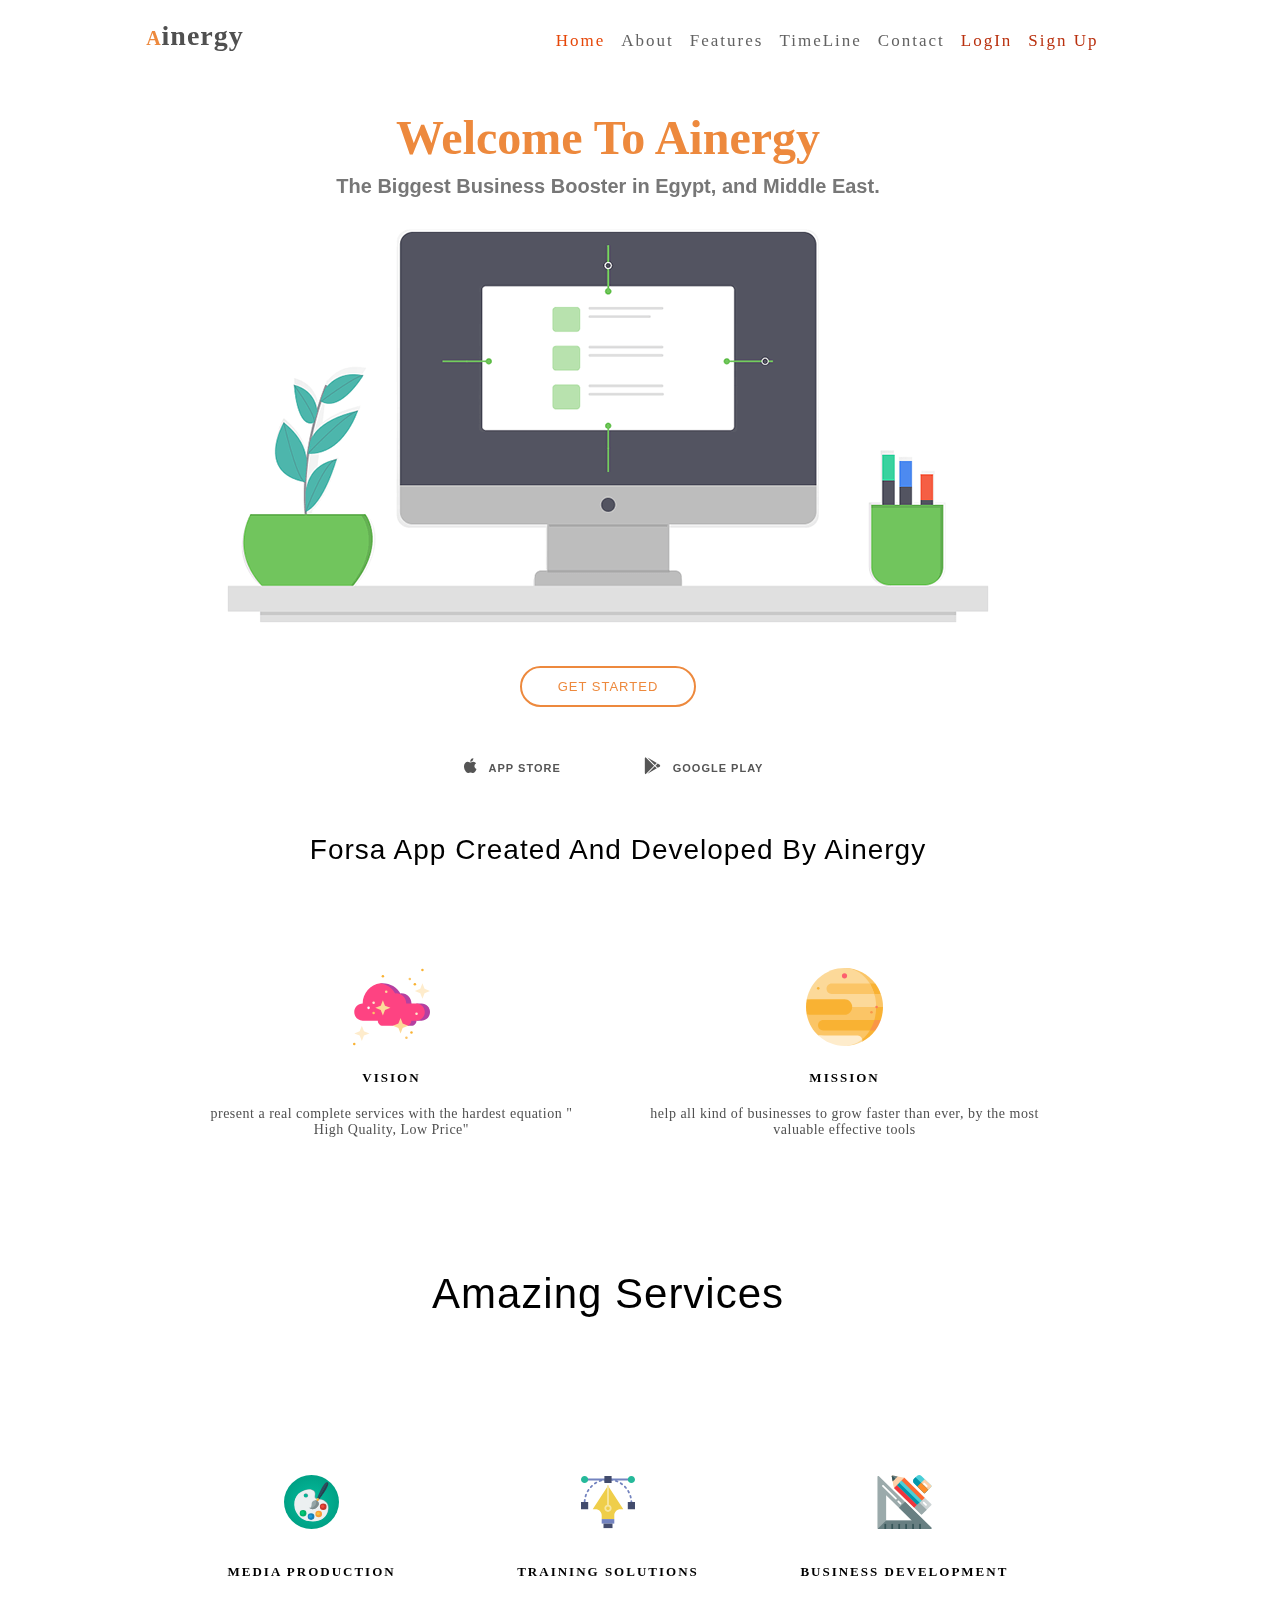
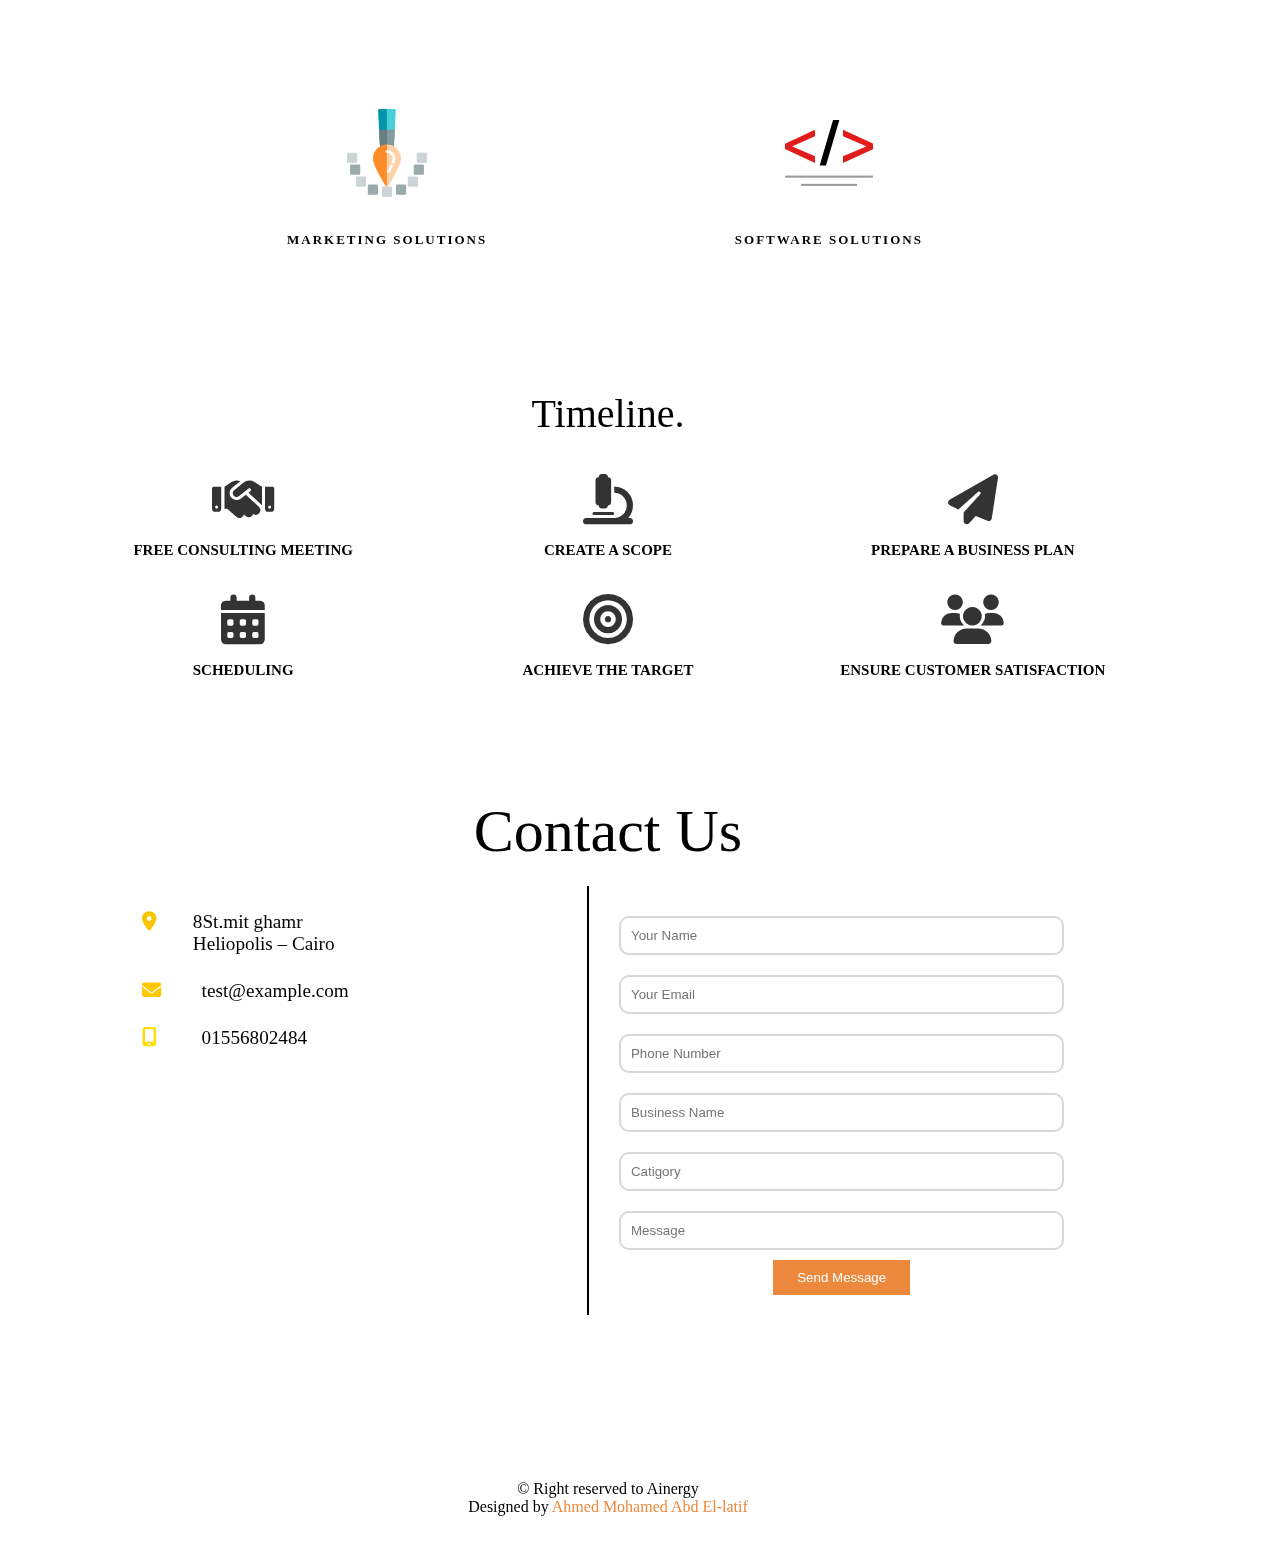
<file: index.html>
<!DOCTYPE html>
<html lang="en">

<head>
    <meta charset="UTF-8">
    <meta name="viewport" content="width=device-width, initial-scale=1.0">
    <title>Ainergy</title>
    <link rel="stylesheet" href="./css/all.min.css">
    <link rel="stylesheet" href="./css/main.css">
</head>

<body>
    <herder class="layout">
        <div class="tools">
            <ul>
                <li class="sign">Sign Up</li>
                <li class="sign">LogIn</li>
                <li>Contact</li>
                <li>TimeLine</li>
                <li>Features</li>
                <li>About</li>
                <li class="item">Home</li>
            </ul>
        </div>
        <div class="slogan">
            <a href="https://www.facebook.com/profile.php?id=100007811200386"><span>A</span>inergy</a>
        </div>
        <div class="toggler"><i class="fa-solid fa-bars"></i></div>
    </herder>
    <div class="container">
        <section class="page1">
            <h2>Welcome To Ainergy</h2>
            <h3>The Biggest Business Booster in Egypt, and Middle East.</h3>
            <img src="./img/hero-img.png" alt="">
            <a href="">Get Started</a>
            <div class="apps">
                <a href="https://www.apple.com/eg-ar/app-store/"><i class="fa-brands fa-apple"></i>App Store</a>
                <a href="https://play.google.com/store/apps"><i class="fa-brands fa-google-play"></i>Google Play</a>
            </div>
        </section>

        <section class="page2">
            <h4>Forsa App Created And Developed By Ainergy</h4>
            <div class="row">
                <div class="vision">
                    <img src="./img/cloud.svg" alt="">
                    <h5>Vision</h5>
                    <p>present a real complete services with the hardest equation " High Quality, Low Price"
                    </p>
                </div>
                <div class="mission">
                    <img src="./img/planet.svg" alt="">
                    <h5>Mission</h5>
                    <p>help all kind of businesses to grow faster than ever, by the most valuable effective tools</p>
                </div>
            </div>
        </section>
        <section class=page3>
            <h6>Amazing Services</h6>
            <div class="row">
                <div class="service">
                    <img src="./img/paint-palette.svg" alt="">
                    <h7>MEDIA PRODUCTION</h7>
                </div>
                <div class="service">
                    <img src="./img/vector.svg" alt="">
                    <h7>TRAINING SOLUTIONS</h7>
                </div>
                <div class="service">
                    <img src="./img/design-tool.svg" alt="">
                    <h7>BUSINESS DEVELOPMENT</h7>
                </div>
                <div class="service2">
                    <img src="./img/pixel.svg" alt="">
                    <h7>MARKETING SOLUTIONS</h7>
                </div>
                <div class="service2">
                    <img src="./img/code.svg" alt="">
                    <h7>SOFTWARE SOLUTIONS</h7>
                </div>
            </div>
        </section>
        <section class="page4" id="timeline">
            <h4>Timeline. </h4>
            <div class="container2">
                <div class="cards">
                    <i class="fa-solid fa-handshake" style="color: #333333;"></i>
                    <h5>FREE CONSULTING MEETING</h5>
                </div>
                <div class="cards">
                    <i class="fa-solid fa-microscope" style="color: #333333;"></i>
                    <h5>CREATE A SCOPE</h5>
                </div>
                <div class="cards">
                    <i class="fa-solid fa-paper-plane" style="color: #333333;"></i>
                    <h5>PREPARE A BUSINESS PLAN</h5>
                </div>
                <div class="cards">
                    <i class="fa-solid fa-calendar-days" style="color: #333333;"></i>
                    <h5>SCHEDULING</h5>
                </div>
                <div class="cards">
                    <i class="fa-solid fa-bullseye" style="color: #333333;"></i>
                    <h5>ACHIEVE THE TARGET</h5>
                </div>
                <div class="cards">
                    <i class="fa-solid fa-users" style="color: #333333;"></i>
                    <h5>ENSURE CUSTOMER SATISFACTION</h5>
                </div>
            </div>
        </section>

        <section class="page5" id="contact">
            <h2>Contact Us</h2>
            <div class="content">
                <div class="info">
                    <div class="infocard">
                        <i class="fa-solid fa-location-dot" style="color: #fac400;"></i>
                        <span>8St.mit ghamr Heliopolis – Cairo</span>
                    </div>
                    <div class="infocard">
                        <i class="fa-solid fa-envelope" style="color: #ffc800;"></i>
                        <span>test@example.com</span>
                    </div>
                    <div class="infocard">
                        <i class="fa-solid fa-mobile-screen-button" style="color: #ffdd00;"></i>
                        <span>01556802484</span>
                    </div>
                    <div class="infocard">
                        <iframe
                            src="https://www.google.com/maps/embed?pb=!1m14!1m8!1m3!1d109772.95983598047!2d31.263887000000004!3d30.707013!3m2!1i1024!2i768!4f13.1!3m3!1m2!1s0x14f7ea6e1f508199%3A0xbf52a116db3c77a7!2sMadinet%20Mit%20Ghamr%20(Include%20Daqados)%2C%20Mit%20Ghamr%2C%20Dakahlia%20Governorate!5e0!3m2!1sen!2seg!4v1690566278035!5m2!1sen!2seg"
                            width="600" height="450" style="border:0;" allowfullscreen="" loading="lazy"
                            referrerpolicy="no-referrer-when-downgrade"></iframe>
                    </div>
                </div>
                <div class="form">
                    <form>
                        <input type="text" placeholder="Your Name">
                        <input type="email" placeholder="Your Email">
                        <input type="number" placeholder="Phone Number">
                        <input type="text" placeholder="Business Name">
                        <input type="text" placeholder="Catigory">
                        <input type="text" placeholder="Message">
                    </form>
                    <input type="button" value="Send Message" class="btn">
                </div>
            </div>
        </section>
        <section class="end">
            <p>© Right reserved to Ainergy</p>
            <p>Designed by
                <a href="https://www.facebook.com/profile.php?id=100007811200386">Ahmed Mohamed Abd El-latif</a>
            </p>
        </section>
    </div>
    
</body>

</html>
</file>
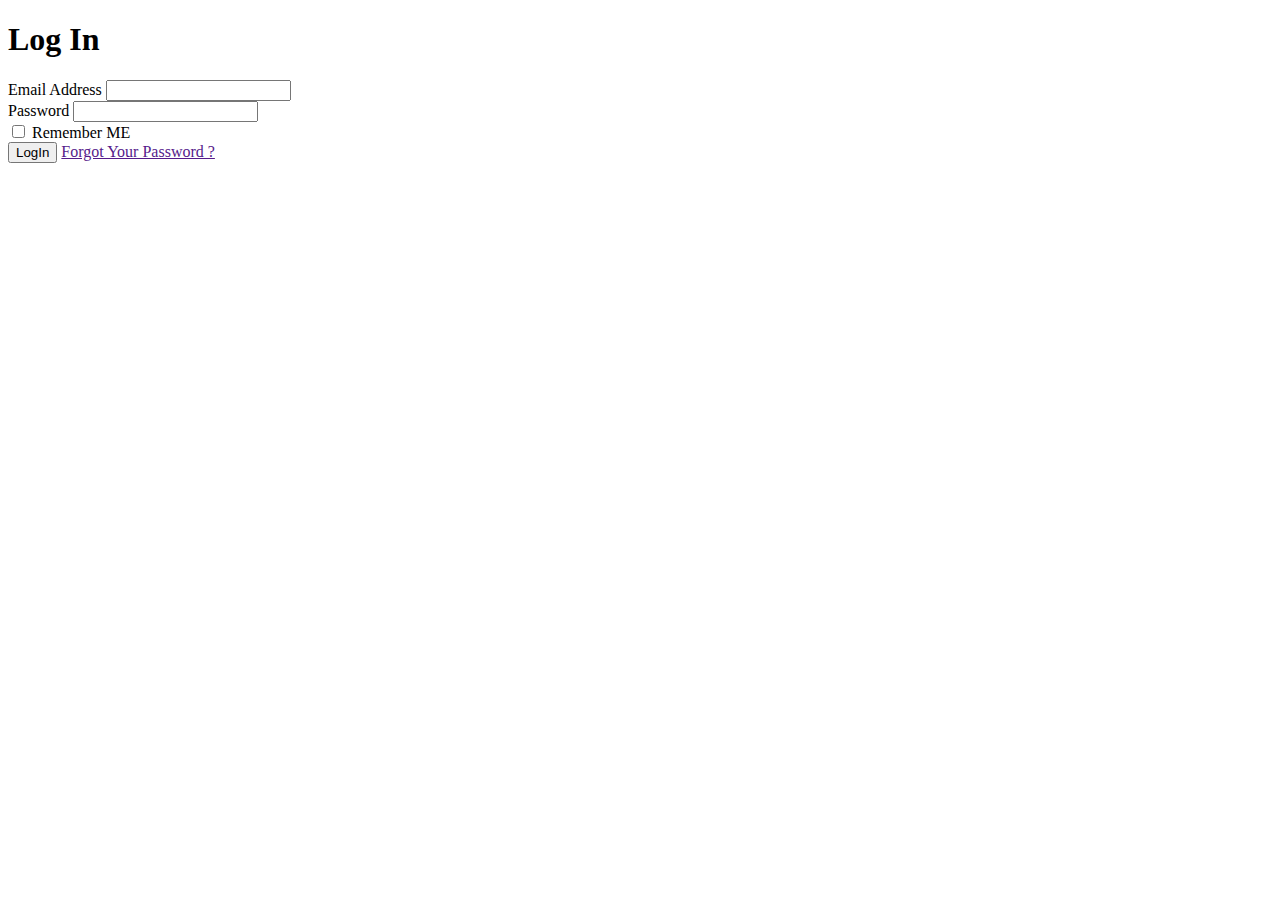
<file: LoginPage.html>
<!DOCTYPE html>
<html lang="en">

<head>
    <meta charset="UTF-8">
    <meta name="viewport" content="width=device-width, initial-scale=1.0">
    <title>Document</title>
</head>

<body>
    <div class="LogInPage">
        <div class="login">
            <div class="title">
                <h1>Log In</h1>
            </div>
            <div class="info">
                <div class="email">
                    <label for="">Email Address</label>
                    <input type="email">
                </div>
                <div class="password">
                    <label for="">Password</label>
                    <input type="password">
                </div>
                <div class="remember_me">
                    <input type="checkbox" id="remember.me">
                    <label for="remember.me">Remember ME</label>
                </div>
                <div class="reset">
                    <Button>LogIn</Button>
                    <a href="">Forgot Your Password ?</a>
                </div>
            </div>
        </div>
    </div>
</body>

</html>
</file>
<file: css/main.css>
* {
    margin: 0;
    padding: 0;
    scroll-behavior: smooth;
}

body {
    background-color: white;
}

.layout {
    width: 98%;
    display: flex;
    justify-content: space-around;
    flex-wrap: wrap;
    flex-direction: row-reverse;
    padding: 20px;
    position: fixed;
    left: 0;
    top: 0;
}

.layout .tools {
    width: 70%;
    display: flex;
    justify-content: space-around;
    align-items: center;

    margin-left: 5px;
    padding-left: 5px;
}

.layout .tools ul {
    list-style-type: none;
}

.layout .tools ul li {
    float: right;
    padding: 8px;
    color: #626262;
    font-size: 17px;
    font-weight: 400;
    line-height: 25px;
    letter-spacing: 2px;
    transition: 0.8s;

}

.layout .tools ul li:hover {

    cursor: pointer;
    color: #ed893d;

}

.layout .tools ul li.sign {
    color: #b9300e;
}

.layout .tools ul li.item {
    color: rgb(230, 71, 9);
}

.layout .slogan {
    margin: 0px 10px;
    width: 25%;
    align-items: center;
    text-align: center;
}

.layout .slogan a {
    color: #505050;
    font-size: 28px;
    font-weight: 600;
    letter-spacing: 1px;
    text-decoration: none;


}

.layout .slogan a span {
    color: #ed893d;
    font-size: 20px;
    letter-spacing: 1px;
}

.layout .slogan a:hover {
    cursor: pointer;
}
.layout .toggler{
    display: none;
}

.container {
    width: 95%;
    height: 100vh;
    position: absolute;
    margin: 0px auto;
}

.container .page1 {
    text-align: center;
    align-items: center;
    background-image: url(../img/hero-bg.png) center bottom no-repeat;
    background-size: 100%;
    display: flex;
    justify-content: center;
    padding-top: 110px;
    flex-direction: column;
    margin: 0px auto;
}

.container .page1 h2 {

    color: #ed893d;
    font-size: 48px;
    font-weight: 700;
    line-height: 55px;
    /* font-family: "Philosopher", sans-serif; */
    margin: 0 0 10px 0;

}

.container .page1 h3 {
    color: #777;
    font-size: 20px;
    font-family: "Roboto", sans-serif;
    margin-bottom: 30px;

}

.container .page1 img {
    margin-bottom: 40px;
}

.container .page1 a {

    font-family: "Roboto", sans-serif;
    font-size: 13px;
    font-weight: 400;
    text-transform: uppercase;
    letter-spacing: 1px;
    display: inline-block;
    border: 2px solid #ed893d;
    border-radius: 50px;
    color: #ed893d;
    transition: 0.5s;
    padding: 11px 36px;
    margin-bottom: 30px;
    text-decoration: none;
}

.container .page1 .apps {
    align-items: center;
}

.container .page1 .apps a {
    font-size: 11px;
    border: none;
    color: #555;
    font-weight: 600;
    text-transform: uppercase;
    text-decoration: none;
    margin: 3px -2px;
    transition: 0.4s;
}

.container .page1 .apps a i {
    margin: 6px 11px;
    font-size: 17px;
    font-weight: 400;
}

.container .page1 .apps a:hover {
    cursor: pointer;
    font-size: 15px;
}

/* End Page One  */



/* =========================================================================== */




/* Start Page Two  */

.container .page2 {
    width: 100%;
    display: flex;
    justify-content: center;
    align-items: center;
    padding: 10px;
    flex-direction: column;
    margin: 0px auto;
    text-align: center;
}


.container .page2 h4 {
    width: 60%;
    font-family: "Roboto", sans-serif;
    font-size: 28px;
    font-weight: 100;
    margin: 30px 0px;
    letter-spacing: 1px;

}

.container .page2 .row {
    width: 80%;
    flex-direction: row;
    display: flex;
    justify-content: center;
    flex-wrap: wrap;
    margin: 50px 0px;


}

.container .page2 .row .vision {
    width: 40%;
    text-align: center;
    display: inline-block;
    padding: 20px;
    margin: 0px 10px;
    background-color: #fff;
    border: 2px solid #fff;
    border-radius: 15px;
    transition: 0.6s;

}

.container .page2 .row .vision:hover {
    cursor: pointer;
    border: 2px solid #dbd6d6;
    box-shadow: #fff;
}

.container .page2 .row .vision img {
    width: 20%;
    margin-bottom: 20px;
}

.container .page2 .row .vision h5 {
    color: black;
    font-size: 13px;
    font-weight: 700;
    letter-spacing: 2px;
    text-transform: uppercase;
    margin-bottom: 20px;
}

.container .page2 .row .vision p {
    color: #505050;
    font-size: 14px;
    font-weight: 300;
    letter-spacing: 0.5px;

}

.container .page2 .row .mission {
    width: 40%;
    text-align: center;
    display: inline-block;
    padding: 20px;
    margin: 0px 10px;
    background-color: #fff;
    border: 2px solid #fff;
    border-radius: 15px;
    transition: 0.6s;
}

.container .page2 .row .mission:hover {
    cursor: pointer;
    border: 2px solid #dbd6d6;
    box-shadow: #fff;
}

.container .page2 .row .mission img {
    width: 20%;
    margin-bottom: 20px;
}

.container .page2 .row .mission h5 {
    color: black;
    font-size: 13px;
    font-weight: 700;
    letter-spacing: 2px;
    text-transform: uppercase;
    margin-bottom: 20px;
}

.container .page2 .row .mission p {
    color: #505050;
    font-size: 14px;
    font-weight: 300;
    letter-spacing: 0.5px;

}

/* End Page Two  */



/* =========================================================================== */




/* Start Page Three  */

.container .page3 {
    display: flex;
    justify-content: center;
    align-items: center;
    flex-direction: column;
    margin: 0px auto;
}


.container .page3 h6 {
    width: 60%;
    font-family: "Roboto", sans-serif;
    font-size: 42px;
    font-weight: 100;
    margin: 50px 0px;
    letter-spacing: 1px;
    text-align: center;
}

.container .page3 .row {
    width: 80%;
    flex-direction: row;
    display: flex;
    justify-content: center;
    flex-wrap: wrap;
    margin: 30px 0px;

}

.container .page3 .row .service {
    width: 28%;
    display: inline-grid;
    text-align: center;
    align-items: center;
    padding: 20px 0px;
    margin: 20px 10px;
    background-color: #fff;
    border: 2px solid #fff;
    border-radius: 10px;
    transition: 0.6s;

}

.container .page3 .row .service:hover {
    cursor: pointer;
    border: 2px solid #dbd6d6;
    box-shadow: #fff;
}


.container .page3 .row .service img {
    width: 20%;
    margin-bottom: 25px;
    text-align: center;
    margin: 35px auto;
}

.container .page3 .row .service h7 {
    color: black;
    font-size: 13px;
    font-weight: 700;
    letter-spacing: 2px;
    text-transform: uppercase;
    margin-bottom: 20px;
    text-align: center;
}

.container .page3 .row .service2 {
    width: 45%;
    text-align: center;
    align-items: center;
    display: inline-grid;
    padding: 20px 0px;
    margin: 10px 0px;
    background-color: #fff;
    border: 2px solid #fff;
    border-radius: 10px;
    transition: 0.6s;
}

.container .page3 .row .service2:hover {
    cursor: pointer;
    border: 2px solid #dbd6d6;
    box-shadow: #fff;
}

.container .page3 .row .service2 img {
    width: 20%;
    margin-bottom: 25px;
    text-align: center;
    margin: 35px auto;
}

.container .page3 .row .service2 h7 {
    color: black;
    font-size: 13px;
    font-weight: 700;
    letter-spacing: 2px;
    text-transform: uppercase;
    margin-bottom: 20px;
    text-align: center;
}

/* ============================================================= */

/* Start Page 4 */

/* ============================================================= */
.container .page4 {
    text-align: center;
    display: flex;
    justify-content: center;
    flex-wrap: wrap;
    padding-top: 60px;
    margin: 0px auto;
}

.container .page4 h4 {
    font-size: 40px;
    font-weight: 400;
    margin-bottom: 20px;
}

.container .page4 .container2 {
    width: 90%;
    /* height: 380px; */
    display: flex;
    flex-wrap: wrap;
    flex-direction: row;
    justify-content: space-around;
    align-items: center;
}

.container .page4 .container2 .cards {
    width: 30%;
    height: 120px;
    display: flex;
    flex-direction: column;
    align-items: center;
    justify-content: space-evenly;
    border-radius: 15px;
}

.container .page4 .container2 .cards:hover {
    animation-name: shack;
    animation-duration: 0.8s;
    box-shadow: 3px 7px 19px 0px rgba(0, 0, 0, 0.5);
    border: 2px solid rgba(0, 0, 0, 0.194);
}

.container .page4 .container2 .cards i {
    font-size: 50px;
}

.container .page4 .container2 .cards h5 {
    font-size: 15px;
}

/* ============================================================= */

/* Start Page 5 */

/* ============================================================= */
.container .page5 {
    padding-top: 100px;
    width: 100%;
    background-color: white;
    display: flex;
    flex-direction: column;
    align-items: center;
    margin: 0px auto;
}

.container .page5 h2 {
    font-size: 60px;
    font-weight: lighter;
}

.container .page5 .content {
    display: flex;
    width: 80%;
    flex-direction: row;
    justify-content: center;
    background-color: #ffffffae;
    margin-top: 20px;
}

.container .page5 .content .info {
    width: 50%;
    height: 100%;
    background-color: #ffffff63;
    display: flex;
    flex-direction: column;
}

.container .page5 .content .info .infocard {
    display: flex;
    flex-direction: row;
    margin-top: 25px;
    margin-left: 20px;
    width: 50%;
    font-size: larger;
}

.container .page5 .content .info .infocard i {
    width: 30px;
    margin-right: 30px;
}

.container .page5 .content .info .infocard iframe {
    width: 200%;
    height: 34vh;
}

.container .page5 .content .form {
    width: 50%;
    height: 90%;
    border-left: 2px solid rgb(0, 0, 0);
    display: flex;
    flex-direction: row;
    align-items: flex-start;
    padding: 20px;
}

.container .page5 .content form {
    display: flex;
    flex-direction: column;
    width: 100%;
    height: 100%;
}

.container .page5 .content form input {
    margin: 10px;
    padding: 10px;
    border: 2px solid rgba(0, 0, 0, 0.157);
    border-radius: 10px;
}

.container .page5 .content form input:focus {
    outline: none;
    transition-duration: 0.9s;
    box-shadow: 3px 7px 19px 0px rgba(0, 0, 0, 0.5);
    border: 2px solid #ed893da9;
}

.container .page5 .content .btn {
    background: #ed893d;
    border: 0;
    padding: 10px 24px;
    color: #fff;
    transition: all 0.8s;
}

.container .page5 .content .btn:hover {
    animation-name: shack;
    animation-duration: 0.8s;
    box-shadow: 3px 7px 19px 0px rgba(0, 0, 0, 0.5);
    border: 2px solid var(--main);
    border-radius: 10px;
    animation-iteration-count: infinite;
    animation-direction: alternate;
    animation-timing-function: ease-in-out;
}

.container .page5 .content .form {
    width: 50%;
    height: 90%;
    border-left: 2px solid rgb(0, 0, 0);
    display: flex;
    flex-direction: column;
    align-items: center;
    padding: 20px;
}

.container .end {
    text-align: center;
    margin: 60px auto;
    background-color: white;
    width: 100%;
    display: flex;
    flex-direction: column;
    align-items: center;
    justify-content: center;
    padding: 40px 0px;
    /* border-top: 4px solid #555; */

}

.container .end a {
    color: #ed893d;
    text-decoration: none;

}



/* ============================================================================== */

/* Media Query */

/* ============================================================================== */



@media (max-width:601px) {
    .layout {
        padding: 20px;
        align-items: center;
        flex-direction: row;
    }

    .layout .tools {
        display: none;
    }

    .layout .slogan {
        width: 35%;

    }
    .layout .toggler{
        width: 20%;
        display: block;
    }

    .container {
        width: 95%;
        position: absolute;
        margin-top: 0px;
    }

    .container .page1 {

        padding-top: 110px;
        flex-direction: column;
        margin: auto;
        align-items: normal;

    }

    .container .page1 h2 {
        font-size: 30px;
    }

    .container .page1 h3 {
        font-size: 14px;

    }

    .container .page1 img {
        margin-bottom: 40px;
    }

    .container .page1 a {
        width: 120px;
        margin: 0px auto;
    }

    .container .page2 h4 {
        font-size: 15px;

    }

    .container .page2 .row {
        margin: 15px 0px 40px 0px
    }

    .container .page2 .row .vision {
        width: 100%;
    }


    .container .page2 .row .mission {
        width: 100%;
    }








    .container .page3 h6 {

        font-size: 27px;

    }



    .container .page3 .row .service {
        width: 85%;
        padding: 4px 0px;
        margin: 4px 4px;


    }


    .container .page3 .row .service2 {
        width: 85%;
        padding: 4px 0px;
        margin: 4px 4px;
    }

    .container .page4 {

        padding: 40px 0px;
        margin: 0px auto;

    }

    .container .page4 h4 {
        font-size: 32px;
    }


    .container .page4 .container2 .cards {
        width: 80%;
        height: 150px;

    }


    .container .page5 {
        width: 100%;
        padding-top: 50px;
        margin: 0px auto !important;
    }

    .container .page5 h2 {
        font-size: 35px;
    }

    .container .page5 .content {
        margin-top: 20px;
        flex-direction: column;
    }

    .container .page5 .content .info {
        width: 80%;

    }

    .container .page5 .content .info .infocard {
        display: flex;
        flex-direction: row;
        margin-top: 25px;
        margin-left: 20px;
        width: 50%;
        font-size: larger;
    }

    .container .page5 .content .info .infocard i {
        width: 30px;
        margin-right: 30px;
    }

    .container .page5 .content .info .infocard iframe {
        width: 200%;
        height: 34vh;
    }

    .container .page5 .content .form {
        width: 90%;

        border-left: none;
        padding: 0px;
    }

    .container .end {

        width: 75%;

    }


}
</file>
